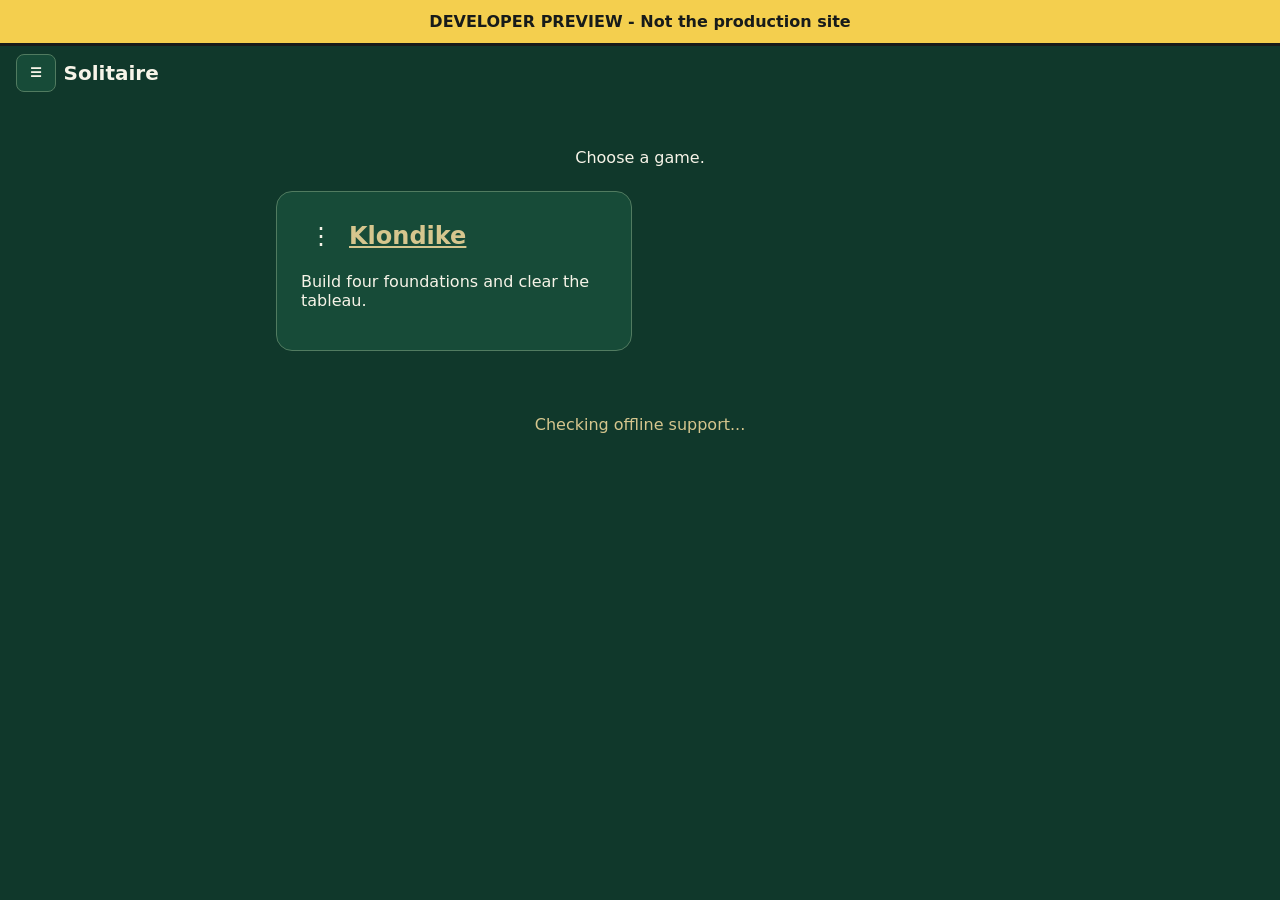
<file: docs/index.html>
<!--
Generated by project-toolkit
Source: https://github.com/Ignyos/project-toolkit
Commit: 0c9e12c7b9fd60e297e690b5a3943edabe8dc868
Profile: vanilla-js-github-pages-spa
Generated: 2026-10-12T22:06:35Z
-->
<!doctype html>
<html lang="en">
<head>
  <meta charset="utf-8">
  <meta name="viewport" content="width=device-width, initial-scale=1">
  <meta name="theme-color" content="#174b38">
  <meta name="description" content="Solitaire browser application starter.">
  <title>Solitaire</title>
  <link rel="icon" href="./icon.svg" type="image/svg+xml">
  <link rel="manifest" href="./manifest.webmanifest?v=2026-11-28-00-39">
  <link rel="stylesheet" href="./styles.css?v=2026-11-28-00-39">
  <script src="./dev-site-banner.js?v=2026-11-28-00-39" defer></script>
  <script type="module" src="./main.js?v=2026-11-28-00-39"></script>
</head>
<body>
  <header class="app-header">
    <button id="app-menu-trigger" class="app-menu-trigger" type="button"
      aria-label="Application menu" aria-expanded="false" aria-controls="app-menu">&#9776;</button>
    <h1 id="app-title" class="app-title">Solitaire</h1>
    <div id="game-menu-slot" class="game-menu-slot"></div>
    <nav id="app-menu" class="app-menu" aria-label="Application menu" hidden>
      <a href="#home">Home</a>
    </nav>
  </header>
  <main id="app-content" class="app-content">
    <noscript><p>Enable JavaScript to use this application.</p></noscript>
  </main>
  <p id="offline-status" class="offline-status" role="status">Checking offline support...</p>
</body>
</html>
</file>
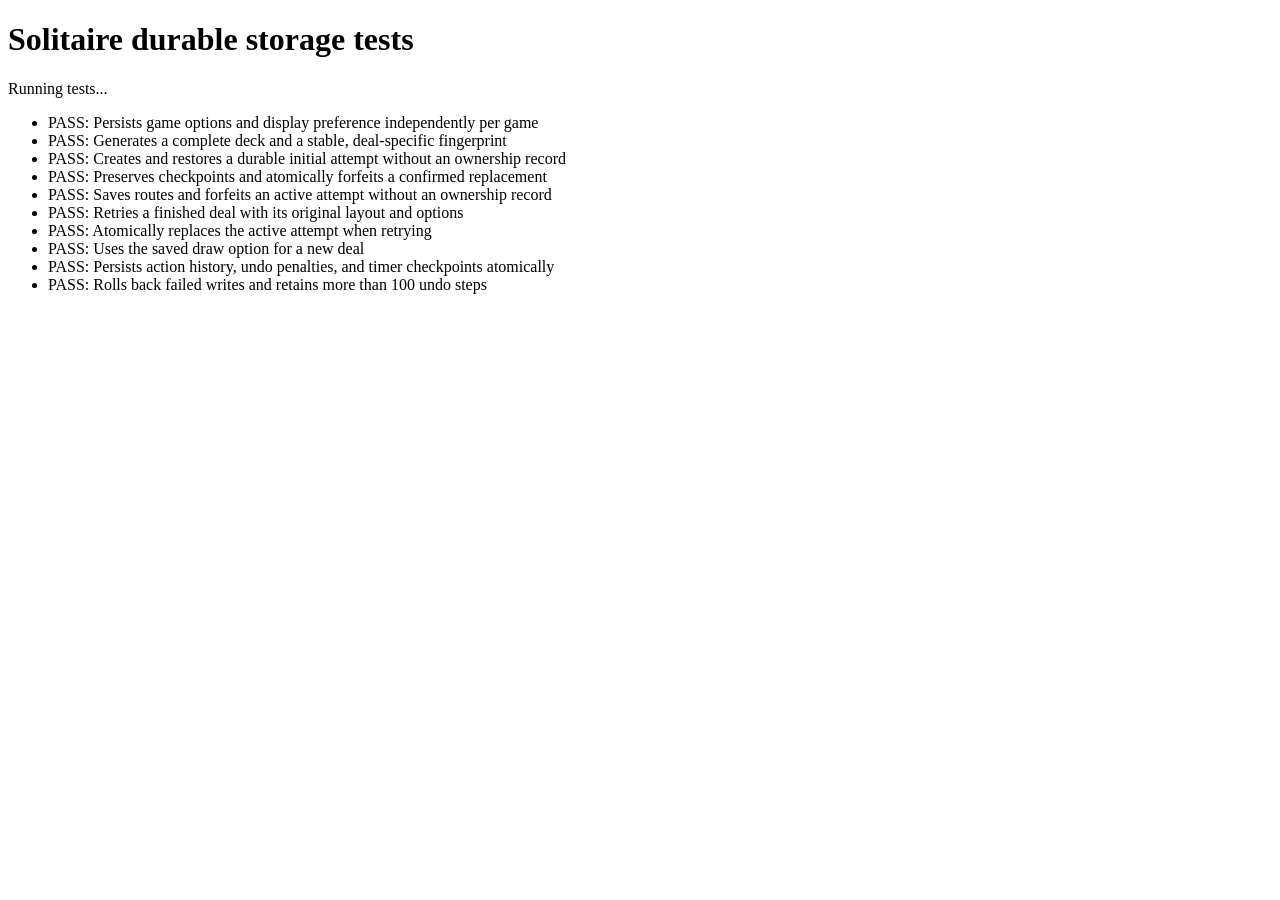
<file: tests/durable.test.html>
<!doctype html>
<html lang="en">
<head>
  <meta charset="utf-8">
  <meta name="viewport" content="width=device-width, initial-scale=1">
  <title>Solitaire durable storage tests</title>
</head>
<body>
  <h1>Solitaire durable storage tests</h1>
  <p id="status">Running tests...</p>
  <ul id="results"></ul>
  <script type="module" src="./durable.test.js"></script>
</body>
</html>
</file>
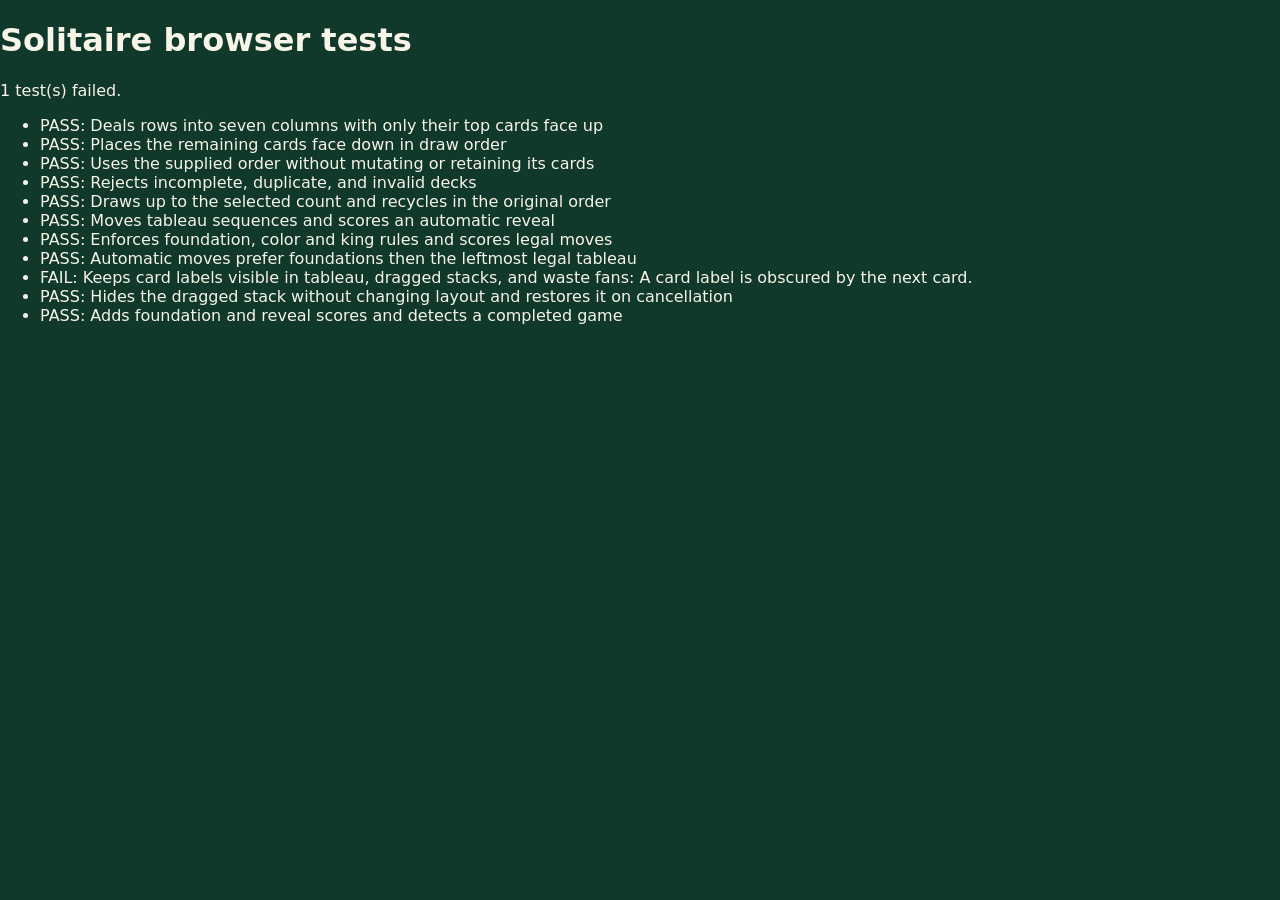
<file: tests/test.html>
<!doctype html>
<html lang="en">
<head>
  <meta charset="utf-8">
  <meta name="viewport" content="width=device-width, initial-scale=1">
  <title>Solitaire browser tests</title>
  <link rel="stylesheet" href="../docs/styles.css">
</head>
<body>
  <h1>Solitaire browser tests</h1>
  <p id="status">Running tests...</p>
  <ul id="results"></ul>
  <script type="module" src="./deal.test.js"></script>
</body>
</html>
</file>
<file: docs/styles.css>
/*
Generated by project-toolkit
Source: https://github.com/Ignyos/project-toolkit
Commit: 0c9e12c7b9fd60e297e690b5a3943edabe8dc868
Profile: vanilla-js-github-pages-spa
Generated: 2026-10-12T22:06:35Z
*/
:root {
  color-scheme: dark;
  font-family: system-ui, sans-serif;
  background: #10382b;
  color: #f7f4e8;
  --color-background: #10382b;
  --color-surface: #174b38;
  --color-surface-raised: #1d5a43;
  --color-text: #f7f4e8;
  --color-accent: #d6c68e;
  --color-border: #517b60;
  --color-overlay: rgb(0 0 0 / 65%);
  --color-card-face: #fffdf5;
  --color-card-ink: #1d2421;
  --color-card-red: #b51f32;
  --color-card-back: #315884;
  --color-card-back-detail: #d7e4f2;
  --color-warning: #ffcf78;
  --shadow-menu: 0 .5rem 1.5rem rgb(0 0 0 / 35%);
  --space-sm: .5rem;
  --space-md: 1rem;
  --space-lg: 1.5rem;
  --radius-md: 1rem;
}
* { box-sizing: border-box; }
body { margin: 0; min-width: 280px; background: var(--color-background); color: var(--color-text); }
a { color: var(--color-accent); }
button, summary { cursor: pointer; }
.app-header {
  position: relative;
  z-index: 10;
  display: flex;
  align-items: center;
  gap: var(--space-sm);
  padding: var(--space-sm) var(--space-md);
}
.app-title { min-width: 0; margin: 0; font-size: 1.25rem; }
.app-title-game {
  position: absolute;
  width: 1px;
  height: 1px;
  margin: -1px;
  overflow: hidden;
  clip-path: inset(50%);
  white-space: nowrap;
}
.game-menu-slot { margin-left: auto; }
.game-menu-slot:empty { display: none; }
.app-menu-trigger {
  border: 1px solid var(--color-border);
  border-radius: .5rem;
  padding: .65rem .8rem;
  background: var(--color-surface);
  color: var(--color-text);
  font-weight: 700;
}
.app-menu {
  position: absolute;
  top: 100%;
  left: var(--space-md);
  display: grid;
  min-width: 220px;
  gap: var(--space-sm);
  padding: var(--space-sm);
  border: 1px solid var(--color-border);
  border-radius: .75rem;
  background: var(--color-surface-raised);
  box-shadow: var(--shadow-menu);
}
.app-menu[hidden] { display: none; }
.app-menu a { padding: .75rem; border-radius: .5rem; text-decoration: none; }
.app-menu a:hover, .app-menu a:focus-visible { background: var(--color-surface); }
.app-content { max-width: 760px; margin: 0 auto; padding: var(--space-md); text-align: center; }
.app-content > p:first-child { margin-top: var(--space-sm); }
.game-content { max-width: none; }
.eyebrow { letter-spacing: .2em; text-transform: uppercase; color: var(--color-accent); }
.game-gallery { display: grid; gap: var(--space-md); margin: var(--space-lg) 0; text-align: left; }
.game-card {
  position: relative;
  border: 1px solid var(--color-border);
  border-radius: var(--radius-md);
  padding: var(--space-lg);
  background: var(--color-surface);
}
.game-card-header { display: flex; align-items: center; gap: var(--space-sm); }
.game-card-header h2 { margin: 0; }
.game-card-title {
  border: 0;
  padding: 0;
  background: transparent;
  color: var(--color-accent);
  font: inherit;
  text-align: left;
  text-decoration: underline;
}
.game-card-menu { position: relative; }
.game-card-menu-trigger, .modal-close {
  border: 0;
  border-radius: .5rem;
  padding: var(--space-sm);
  background: transparent;
  color: var(--color-text);
  font-size: 1.5rem;
  line-height: 1;
}
.game-card-menu-choices {
  position: absolute;
  top: 100%;
  left: 0;
  z-index: 1;
  min-width: 10rem;
  border: 1px solid var(--color-border);
  border-radius: .5rem;
  padding: var(--space-sm);
  background: var(--color-surface-raised);
  box-shadow: var(--shadow-menu);
}
.game-card-menu-choices[hidden] { display: none; }
.game-card-menu-choices button {
  width: 100%;
  border: 0;
  border-radius: .5rem;
  padding: .75rem;
  background: transparent;
  color: var(--color-text);
  text-align: left;
  font: inherit;
}
.game-card-menu-choices button:hover, .game-card-menu-choices button:focus-visible {
  background: var(--color-surface);
}
.game-card-menu-choices button:disabled, .game-card-title:disabled {
  cursor: not-allowed;
  opacity: .55;
}
.app-notice {
  margin: var(--space-md);
  padding: var(--space-md);
  border: 1px solid var(--color-border);
  border-radius: .5rem;
  background: var(--color-surface-raised);
}
.app-notice:empty { display: none; }
.app-notice button, .klondike-actions button {
  margin: var(--space-sm);
  padding: .65rem .8rem;
  border: 1px solid var(--color-border);
  border-radius: .5rem;
  background: var(--color-surface);
  color: var(--color-text);
  font: inherit;
}
.klondike-message { margin: var(--space-sm) 0; }
.klondike-stats { display: flex; flex-wrap: wrap; align-items: center; justify-content: center; gap: 0 var(--space-md); }
.klondike-stats p { margin: var(--space-sm) 0; }
.klondike-undo {
  min-height: 2.75rem;
  border: 0;
  border-radius: .5rem;
  padding: var(--space-sm);
  background: transparent;
  color: var(--color-accent);
  font: inherit;
}
.klondike-undo:not(:disabled):hover, .klondike-undo:not(:disabled):focus-visible {
  background: var(--color-surface-raised);
}
.klondike-undo:disabled { color: var(--color-text); cursor: not-allowed; opacity: .65; }
.klondike-scroll-area { overflow-x: auto; max-width: 34rem; margin: 0 auto; padding-bottom: var(--space-md); }
.klondike-scroll-hint { margin: var(--space-sm) 0; color: var(--color-accent); }
.klondike-board {
  --card-width: 4rem;
  --card-height: 5.5rem;
  width: 34rem;
  text-align: left;
}
.klondike-board-top, .klondike-foundations, .klondike-stock-area,
.klondike-tableau { display: flex; gap: var(--space-sm); }
.klondike-board-top { justify-content: space-between; margin-bottom: var(--space-lg); }
.klondike-tableau { justify-content: space-between; }
.klondike-pile, .klondike-column {
  width: var(--card-width);
  min-height: var(--card-height);
  border: 1px solid var(--color-border);
  border-radius: .4rem;
}
.klondike-card {
  width: var(--card-width);
  height: var(--card-height);
  padding: .2rem;
  border: 1px solid var(--color-card-ink);
  border-radius: .4rem;
  background: var(--color-card-face);
  color: var(--color-card-ink);
  font-weight: 700;
}
.klondike-card-red { color: var(--color-card-red); }
.klondike-card-dragging { visibility: hidden; }
.klondike-card[data-source] {
  display: flex;
  align-items: flex-start;
  justify-content: flex-start;
  font: inherit;
  font-weight: 700;
  text-align: left;
  touch-action: none;
  user-select: none;
}
.klondike-card[data-source]:focus-visible, .klondike-card[aria-pressed="true"],
.klondike-empty:focus-visible { outline: 3px solid var(--color-accent); outline-offset: -3px; }
.klondike-empty {
  display: block;
  width: 100%;
  min-height: var(--card-height);
  border: 0;
  border-radius: .4rem;
  background: transparent;
}
.klondike-drag {
  --card-width: 4rem;
  --card-height: 5.5rem;
  position: fixed;
  z-index: 20;
  pointer-events: none;
}
.klondike-drag .klondike-card + .klondike-card { margin-top: -3.625rem; }
.klondike-card-back {
  border: 3px solid var(--color-card-back-detail);
  background: var(--color-card-back);
}
.klondike-stock {
  padding: 0;
  background: transparent;
  color: inherit;
}
.klondike-stock:focus-visible { outline: 3px solid var(--color-accent); outline-offset: 3px; }
.klondike-waste { display: flex; width: auto; min-width: var(--card-width); }
.klondike-waste .klondike-card { flex: 0 0 var(--card-width); }
.klondike-waste .klondike-card + .klondike-card { margin-left: -1.5rem; }
.klondike-pile .klondike-card, .klondike-column .klondike-card { margin-left: -1px; }
.klondike-column .klondike-card + .klondike-card { margin-top: -3.625rem; }
.klondike-game-menu .game-card-menu-trigger { font-size: 1rem; line-height: normal; }
.klondike-game-menu .game-card-menu-trigger::after { content: " \25be"; }
.klondike-game-menu .game-card-menu-trigger[aria-expanded="true"]::after { content: " \25b4"; }
.klondike-game-menu .game-card-menu-choices { right: 0; left: auto; z-index: 11; }
.klondike-game-menu-label {
  margin: 0 0 var(--space-sm);
  border-bottom: 1px solid var(--color-border);
  padding: var(--space-sm) .75rem;
  color: var(--color-accent);
  font-size: .9rem;
}
.klondike-retry-list {
  display: grid;
  gap: var(--space-sm);
  margin: var(--space-md) 0 0;
  padding: 0;
  list-style: none;
}
.klondike-retry-list li {
  border: 1px solid var(--color-border);
  border-radius: .5rem;
  padding: var(--space-md);
  background: var(--color-surface-raised);
}
.klondike-retry-list h3, .klondike-retry-list p { margin: 0 0 var(--space-sm); }
.klondike-retry-list button {
  padding: .65rem .8rem;
  border: 1px solid var(--color-border);
  border-radius: .5rem;
  background: var(--color-surface);
  color: var(--color-text);
  font: inherit;
}
.game-options fieldset {
  display: grid;
  gap: var(--space-sm);
  margin: var(--space-md) 0;
  border: 1px solid var(--color-border);
  border-radius: .5rem;
  padding: var(--space-md);
}
.game-options-warning {
  border-left: .25rem solid var(--color-warning);
  padding: var(--space-sm) var(--space-md);
}
.game-options-warning strong { color: var(--color-warning); }
.game-options-preference, .game-settings label { display: block; margin: var(--space-md) 0; }
.game-options-preference small { font-size: .8em; }
.game-options-actions button, .game-settings button {
  margin: var(--space-sm);
  padding: .65rem .8rem;
  border: 1px solid var(--color-border);
  border-radius: .5rem;
  background: var(--color-surface-raised);
  color: var(--color-text);
  font: inherit;
}
.modal {
  width: min(42rem, calc(100% - 2rem));
  max-height: calc(100% - 2rem);
  border: 1px solid var(--color-border);
  border-radius: var(--radius-md);
  padding: var(--space-lg);
  background: var(--color-surface);
  color: var(--color-text);
  box-shadow: var(--shadow-menu);
}
.modal::backdrop { background: var(--color-overlay); }
.modal-header { display: flex; align-items: center; justify-content: space-between; gap: var(--space-md); }
.modal-header h2 { margin: 0; }
.rules-content { text-align: left; }
.rules-content section { margin-top: var(--space-lg); }
.rules-content h3 { margin-bottom: var(--space-sm); }
.rules-content p { line-height: 1.6; }
.offline-status { margin: var(--space-lg) auto; color: var(--color-accent); text-align: center; }
.offline-status:empty { display: none; }
@media (min-width: 700px) {
  .game-gallery { grid-template-columns: repeat(2, minmax(0, 1fr)); }
  .app-content:not(.game-content) { margin-top: var(--space-lg); }
}
button:focus-visible, a:focus-visible, summary:focus-visible {
  outline: 3px solid var(--color-accent);
  outline-offset: 3px;
}
.dev-site-banner {
  padding: .75rem 1rem;
  background: #f4cf4e;
  color: #171b1a;
  font-weight: 800;
  text-align: center;
  border-bottom: 3px solid #171b1a;
}
</file>
